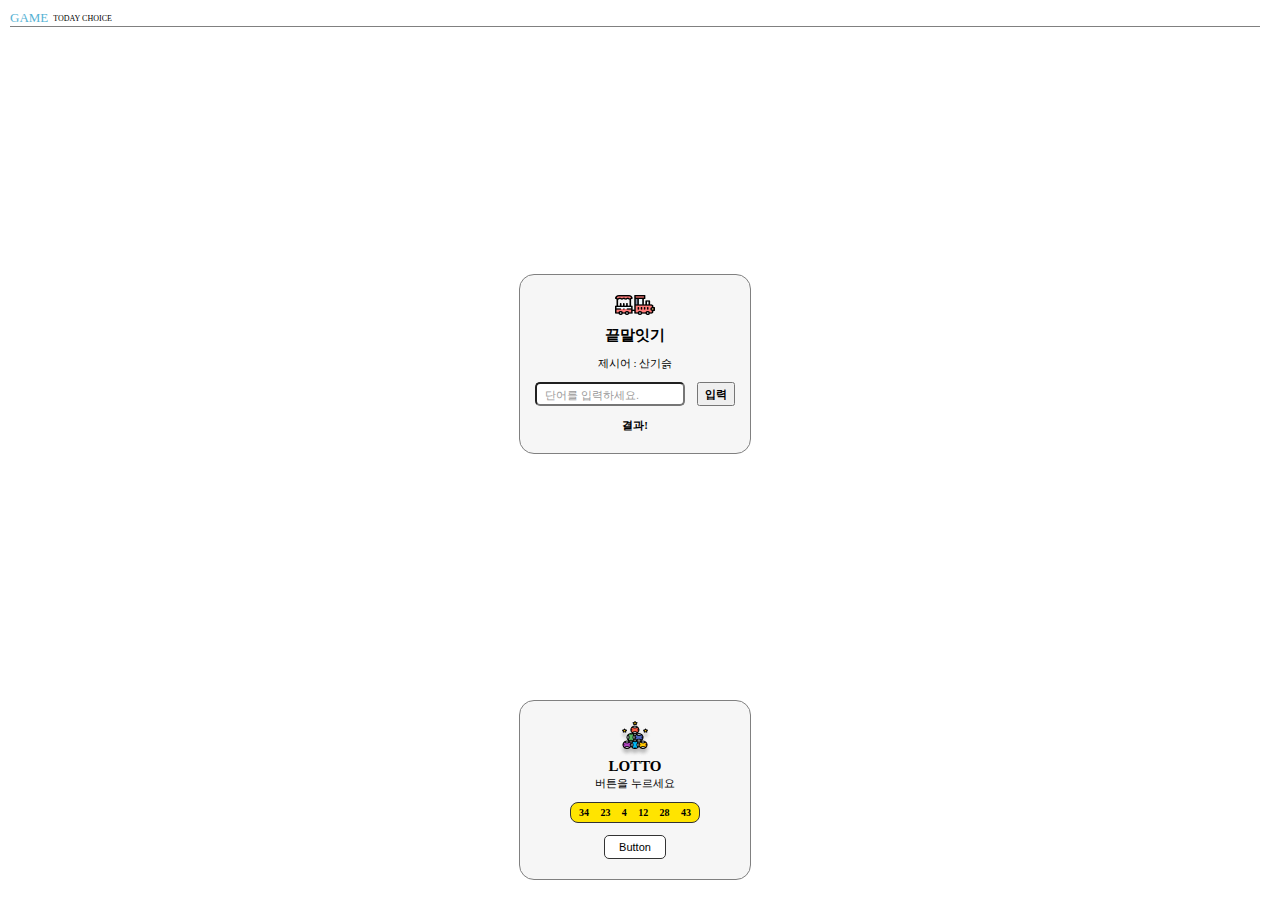
<file: game.html>
<!DOCTYPE html>
<html lang="ko">
<head>
  <meta charset="UTF-8">
  <meta http-equiv="X-UA-Compatible" content="IE=edge">
  <meta name="viewport" content="width=device-width, initial-scale=1.0">
  <script defer src="/game-script.js"></script>
  <link rel="stylesheet" href="/game-style.css">
  <title>Document</title>
</head>
<body>
  <div class="wrapper">
    <div class="wrapper-header">
      <div class="header-title">
        <div class="title">GAME</div>
        <div class="subtitle">TODAY CHOICE</div>
      </div>
      <div class="divideLine"></div>
    </div>
    <div class="game-container">
      <img src="/img/word.png" alt="">
      <div class="game-title">끝말잇기</div>
      <div class="game-subtitle">제시어 : <span id="word">산기슭</span></div>
      <div class="word-text">
        <input type="text" id="myword" class="textbox" placeholder="단어를 입력하세요.">
        <button class="search" onclick="startWord()">입력</button>
      </div>
      <div id="result" class="word-result">결과!</div>
    </div>  
    <div class="game-container">
      <img src="/img/lotto.png" alt="">
      <div class="game-title">LOTTO</div>
      <div class="game-subtitle">버튼을 누르세요</div>
      <div class="game-lotto-number">
        <span class="num1">34</span>
        <span class="num2">23</span>
        <span class="num3">4</span>
        <span class="num4">12</span>
        <span class="num5">28</span>
        <span class="num6">43</span>
      </div>
      <button class="wrapper-lotto-btn" onclick="lottoNum()">Button</button>
    </div>
  </div>
</body>
</html>
</file>
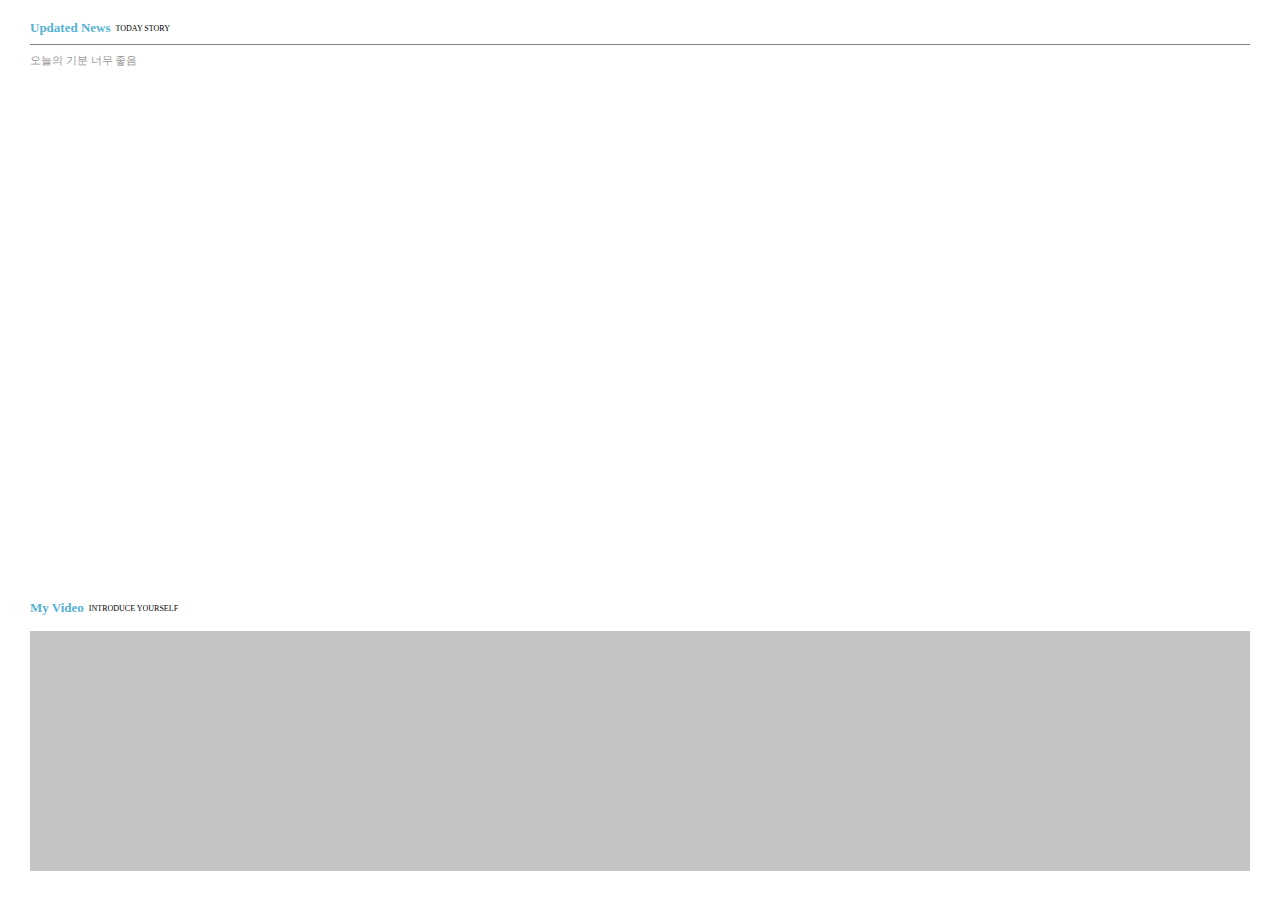
<file: home.html>
<!DOCTYPE html>
<html lang="ko">
<head>
  <meta charset="UTF-8">
  <meta http-equiv="X-UA-Compatible" content="IE=edge">
  <meta name="viewport" content="width=device-width, initial-scale=1.0">
  <link rel="stylesheet" href="/home-style.css">
  <title>Document</title>
</head>
<body>
  <div class="wrapper">
    <div class="wrapper-header">
      <div class="contents-title">
        <div class="title">Updated News</div>
        <div class="subtitle">TODAY STORY</div>
      </div>
      <div class="divideLine"></div>
      <div class="contents-body">오늘의 기분 너무 좋음</div>
    </div>
    <div class="wrapper-body">
      <div class="contents-title">
        <div class="title">My Video</div>
        <div class="subtitle">INTRODUCE YOURSELF</div>
      </div>
      <div class="video"></div>
    </div>
  </div>
</body>
</html>
</file>
<file: game-style.css>
* {
  margin: 0;
  padding: 0;
  box-sizing: border-box;
}
html, body {
  width: 100%;
  height: 100%;
}
.wrapper {
  width: 100%;
  height: 100%;
  padding: 10px 20px 20px 10px;
  display: flex;
  flex-direction: column;
  justify-content: space-between;
  align-items: center;
}
.wrapper-header {
  width: 100%;
  display: flex;
  flex-direction: column;
}
.header-title {
  display: flex;
  flex-direction: row;
  align-items: center;
}
.title {
  color: #55b2d4;
  font-size: 13px;
  font-weight: 700px;
}
.subtitle {
  padding-left: 5px;
  font-size: 8px;
}
.divideLine {
  width: 100%;
  border-top: 1px solid gray;
}
.game-container {
  border: 1px solid gray;
  border-radius: 15px;
  padding: 20px 15px 20px 15px;
  background-color: #f6f6f6;
  width: 232px;
  height: 180px;
  display: flex;
  flex-direction: column;
  justify-content: space-between;
  align-items: center;
}
.game-title {
  font-size: 15px;
  font-weight: 900;
}
.game-subtitle {
  font-size: 11px;
}
.word-text {
  width: 100%;
  display: flex;
  justify-content: space-between;
}
.word-result {
  font-size: 11px;
  font-weight: 700;
}
.textbox {
  width: 150px;
  height: 24px;
  border-radius: 5px;
  padding: 4px 8px;
}
.textbox::placeholder {
  font-size: 11px;
  color: #999;

}
.search {
  font-size: 11px;
  font-weight: 700;
  width: 38px;
  height: 24px;
}
.game-lotto-number {
  width: 130px;
  height: 21px;
  background-color: #ffe400;
  border-radius: 8px;
  border: 1px solid #333;
  font-size: 10px;
  font-weight: 700;
  display: flex;
  justify-content: space-between;
  align-items: center;
  padding: 5px 8px;
  margin-bottom: 11px;
  margin-top: 10px;
}
.wrapper-lotto-btn {
  font-size: 11px;
  font-weight: 700px;
  border: 1px solid #333;
  border-radius: 5px;
  width: 62px;
  height: 24px;
  background-color: #fff;
  cursor: pointer;
}
</file>
<file: home-style.css>
* {
  margin: 0;
  padding: 0;
  box-sizing: border-box;
}
html, body {
  width: 100%;
  height: 100%;
}
.wrapper {
  width: 100%;
  height: 100%;
  padding: 20px 30px 30px 30px;
  display: flex;
  flex-direction: column;
  justify-content: space-between;
}
.wrapper-header {
  width: 100%;
  height: 48px;
  display: flex;
  flex-direction: column;
  justify-content: space-between;
}
.contents-title {
  display: flex;
  flex-direction: row;
  align-items: center;
}
.title {
  color: #55b2d4;
  font-size: 13px;
  font-weight: 700;
}
.subtitle {
  padding-left: 5px;
  font-size: 8px;
}
.divideLine {
  width: 100%;
  border-top: 1px solid gray;
}
.contents-body {
  font-size: 11px;
  color: #999;
  /* color: #777; */
}
.wrapper-body {
  width: 100%;
  height: 270px;
}
.video {
  width: 100%;
  height: 240px;
  margin-top: 15px;
  background-color: #c4c4c4;
}
</file>
